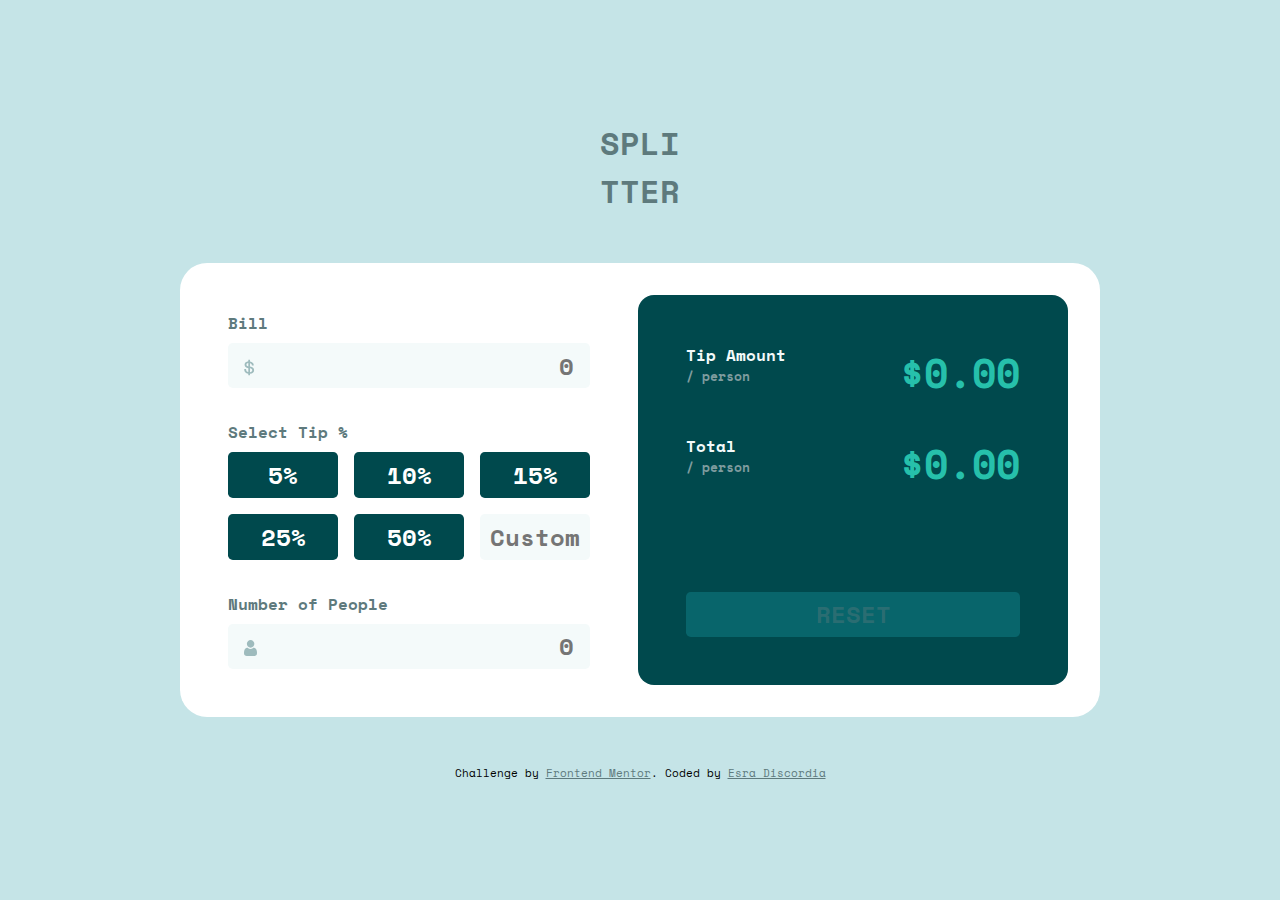
<file: 01 - Tip Calculator App/index.html>
<!DOCTYPE html>
<html lang="en">
  <head>
    <meta charset="UTF-8" />
    <meta name="viewport" content="width=device-width, initial-scale=1.0" />
    <!-- displays site properly based on user's device -->

    <link
      rel="icon"
      type="image/png"
      sizes="32x32"
      href="./images/favicon-32x32.png"
    />
    <link rel="stylesheet" href="css/style.css" />

    <title>Frontend Mentor | Tip calculator app</title>

    <!-- Feel free to remove these styles or customise in your own stylesheet 👍 -->
    <style>
      .attribution {
        font-size: 11px;
        text-align: center;
      }
      .attribution a {
        color: hsl(186, 14%, 43%);
      }
    </style>
  </head>
  <body>
    <div class="logo">
      <h1><span>Spli</span>tter</h1>
    </div>
    <div class="container">
        <div class="bill-box">
          <div>
            <label for="bill" class="label-bill">Bill</label>
            <div class="bill-dollar">
              <img
                src="./images/icon-dollar.svg"
                alt="icon-dollar"
                class="dollar"
              />
              <input type="number" id="bill" placeholder="0"/>
            </div>
          </div>
          <div>
            <label for="custom" class="label-bill">Select Tip %</label>
            <div class="stip-box">
              <input type="button" value="5%" class="stip" data-tip="5"></input>
              <input type="button" value="10%" class="stip" data-tip="10"></input>
              <input type="button" value="15%" class="stip" data-tip="15"></input>
              <input type="button" value="25%" class="stip" data-tip="25"></input>
              <input type="button" value="50%" class="stip" data-tip="50"></input>
              <input
                type="number"
                id="custom"
                class="custom"
                placeholder="Custom"
              />
            </div>
          </div>
          <div>
            <div class="l-error">
              <label for="npeople" class="label-bill">Number of People</label>
              <small class="error">Can't be zero</small>
            </div>
            
            <div class="person-box">
              <img
                src="./images/icon-person.svg"
                alt="icon-person"
                class="person"
              />
              <input type="number" id="npeople" placeholder="0" />
            </div>
          </div>
        </div>
  
        <div class="tip-box">
          <div class="info-box">
            <div class="amount-box">
              <h5>Tip Amount <span class="h5-tip">/ person</span></h5>
              <div class="tipo values">$0.00</div>
            </div>
  
            <div class="total-box">
              <h5>Total <span class="h5-tip">/ person</span></h5>
              <div class="tipo values">$0.00</div>
            </div>
          </div>
  
          <button id="btn">Reset</button>
        </div>

    </div>

    <div class="attribution">
      Challenge by
      <a href="https://www.frontendmentor.io?ref=challenge" target="_blank"
        >Frontend Mentor</a
      >. Coded by <a href="#">Esra Discordia</a>
    </div>

    <script src="js/script.js"></script>
  </body>
</html>
</file>
<file: 01 - Tip Calculator App/css/style.css>
@import url("https://fonts.googleapis.com/css2?family=Space+Mono:wght@400;700&display=swap");

:root {
  --primary-color: hsl(172, 67%, 45%);

  --vd-cyan: hsl(183, 100%, 15%);
  --dark-gcyan: hsl(186, 14%, 43%);
  --dark-gcyan2: hsl(184, 14%, 56%);
  --light-gcyan: hsl(185, 41%, 84%);
  --light-cyan2: hsl(189, 41%, 97%);
  --white: hsl(0, 0%, 100%);
  --fs: 24px;
}

* {
  box-sizing: border-box;
  font-family: "Space Mono", monospace;
  margin: 0;
  padding: 0;
}

body {
  display: flex;
  flex-direction: column;
  justify-content: center;
  align-items: center;
  height: 100vh;
  background-color: var(--light-gcyan);
}

span,
input {
  display: block;
}

.logo h1 {
  text-transform: uppercase;
  color: var(--dark-gcyan);
}

.container {
  background-color: var(--white);
  display: flex;
  padding: 2rem;
  max-width: 100%;
  width: 920px;
  border-radius: 1.7rem;
  gap: 2rem;
  margin: 3rem 0;
}

label {
  display: inline-block;
  margin-bottom: 0.5rem;
  color: var(--dark-gcyan);
  font-weight: 700;
}

.bill-box {
  width: 100%;
  padding: 1rem;
  display: flex;
  flex-direction: column;
  gap: 2rem;
}

input {
  width: 100%;
  padding: 0.3rem 1rem;
  background-color: var(--light-cyan2);
  border: none;
  outline: none;
  border-radius: 0.3rem;
  text-align: right;
  font-size: var(--fs);
  font-weight: 700;
  color: var(--vd-cyan);
  cursor: pointer;
}

input[type="number"]::-webkit-outer-spin-button,
input[type="number"]::-webkit-inner-spin-button {
  -webkit-appearance: none;
}
input[type="number"] {
  -moz-appearance: textfield;
}

.success {
  border: 2px solid var(--primary-color);
}

.invalid {
  border: 2px solid rgb(223, 69, 69);
}

.bill-dollar,
.person-box {
  position: relative;
}

.dollar,
.person {
  position: absolute;
  left: 1rem;
  top: 1rem;
}

.stip-box {
  display: grid;
  grid-template-columns: repeat(3, 1fr);
  gap: 1rem;
  cursor: pointer;
}

.stip:not(.custom) {
  background-color: var(--vd-cyan);
  color: var(--white);
}

.stip:not(.custom).selected {
  background-color: hsl(172, 67%, 45%);
}

.stip:not(.custom):hover,
.stip:not(.custom):focus {
  background-color: var(--primary-color);
  color: var(--vd-cyan);
}

.stip,
.custom {
  border-radius: 0.3rem;
  text-align: center;
  font-size: var(--fs);
  font-weight: 700;
  padding: 0.3rem 0;
}

.tip-box {
  width: 100%;
  background-color: var(--vd-cyan);
  border-radius: 1rem;
  padding: 3rem;
  display: flex;
  flex-direction: column;
  justify-content: space-between;
}

.amount-box,
.total-box {
  display: flex;
  justify-content: space-between;
  margin-bottom: 2rem;
}

h5 {
  font-size: 1rem;
  color: var(--light-cyan2);
}

.h5-tip {
  color: var(--dark-gcyan2);
  font-size: 0.8rem;
}

.tipo {
  background-color: transparent;
  color: var(--primary-color);
  font-size: 40px;
  font-weight: 700;
}

.l-error {
  display: flex;
  justify-content: space-between;
}

.error {
  color: rgb(223, 69, 69);
  font-weight: 600;
  display: none;
}

button {
  padding: 0.3rem 0;
  cursor: pointer;
  text-transform: uppercase;
  font-size: var(--fs);
  font-weight: 700;
  border-radius: 0.3rem;
  outline: none;
  border: none;
  background-color: hsla(184, 85%, 24%, 0.863);
  color: hsla(186, 14%, 43%, 0.418);
}

.btn-success {
  background-color: var(--primary-color);
}

@media screen and (max-width: 900px) {
  body {
    height: initial;
  }
  .container {
    flex-direction: column;
    width: initial;
    margin: 1rem 0;
  }

  .stip-box {
    grid-template-columns: repeat(2, 1fr);
  }
}
</file>
